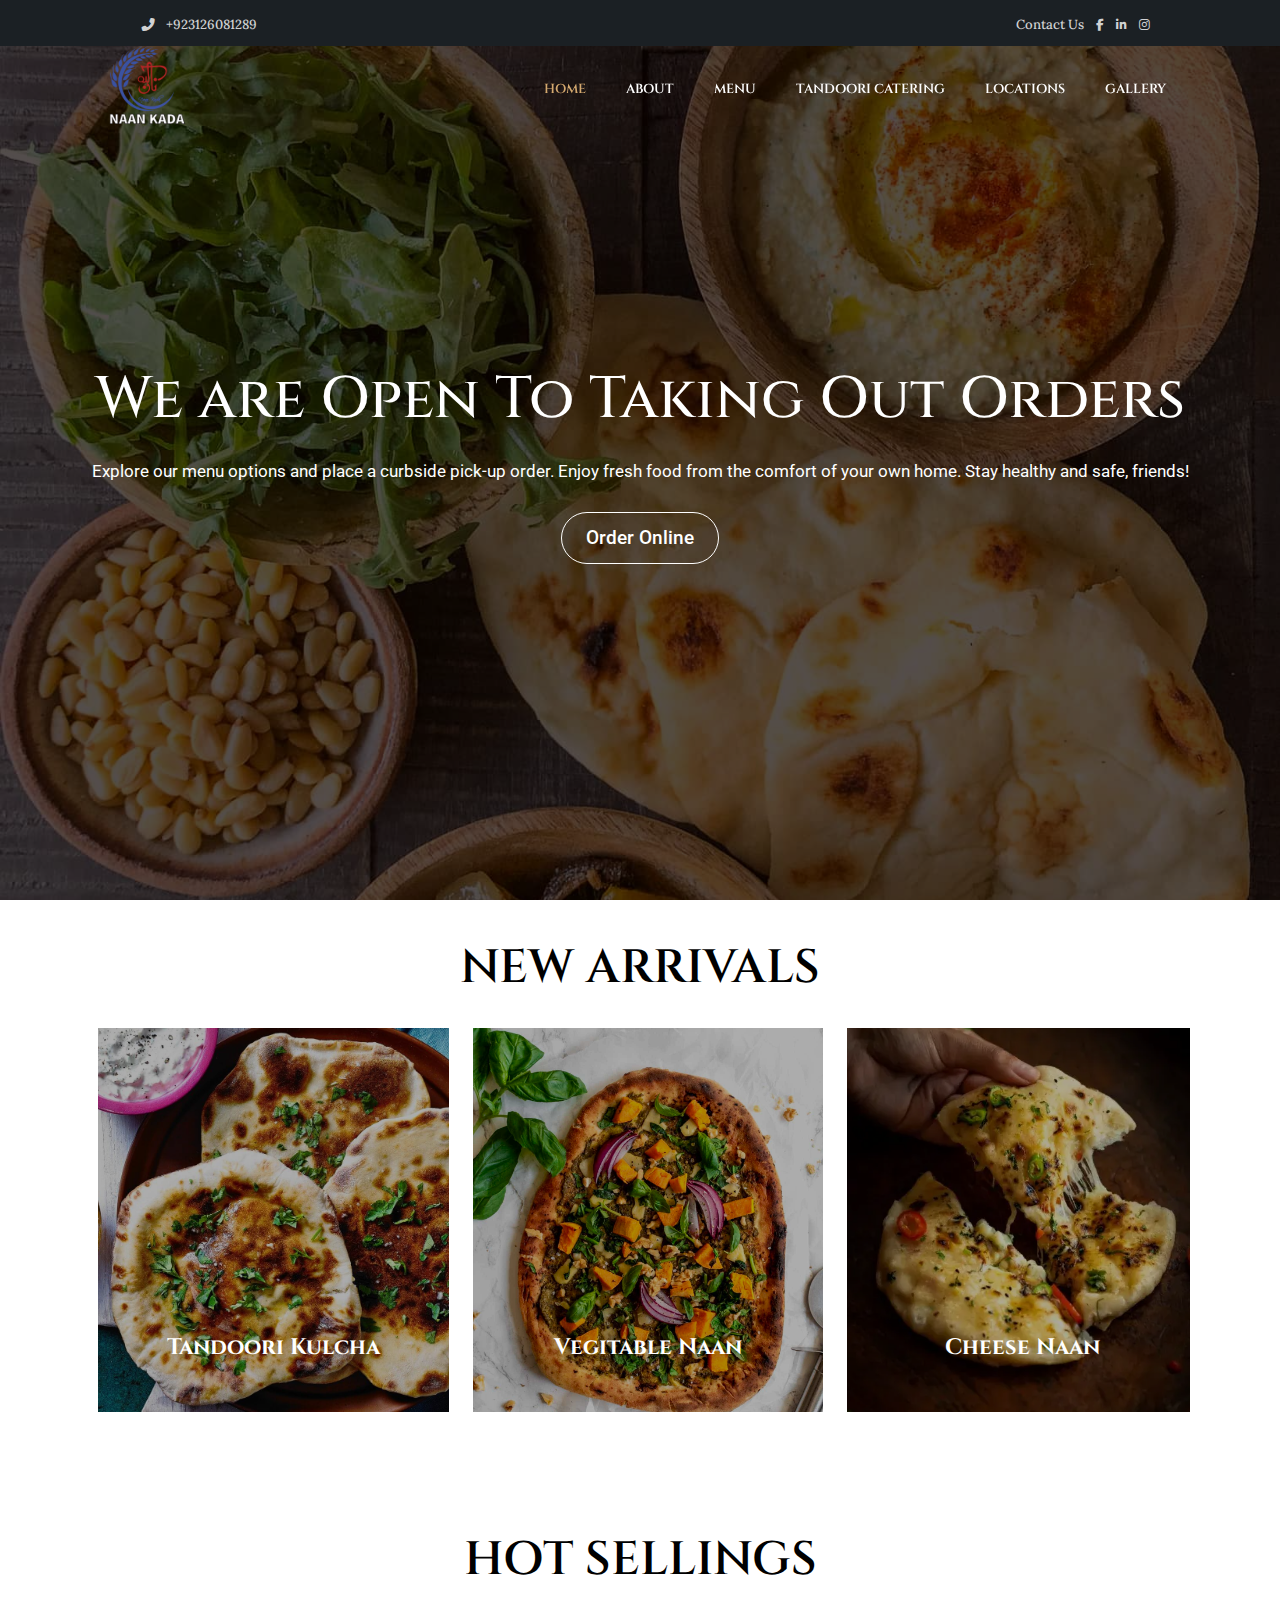
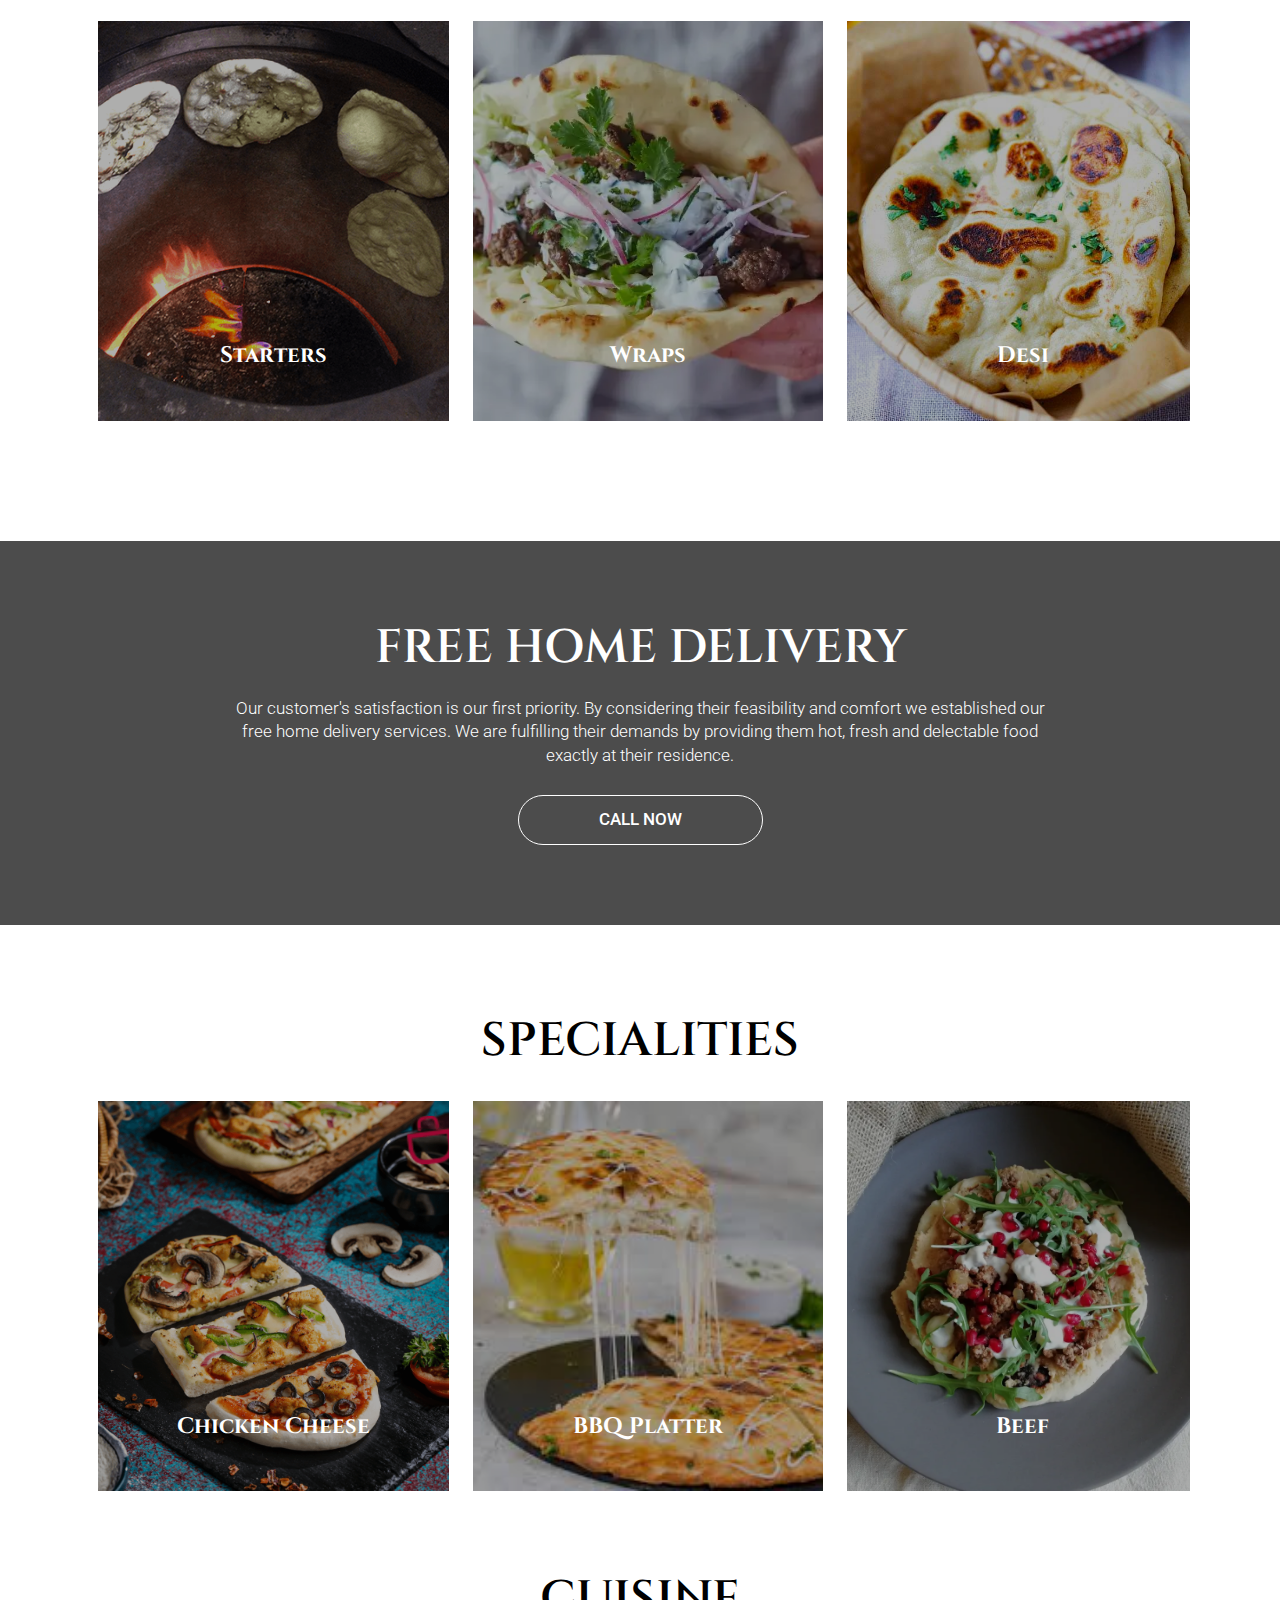
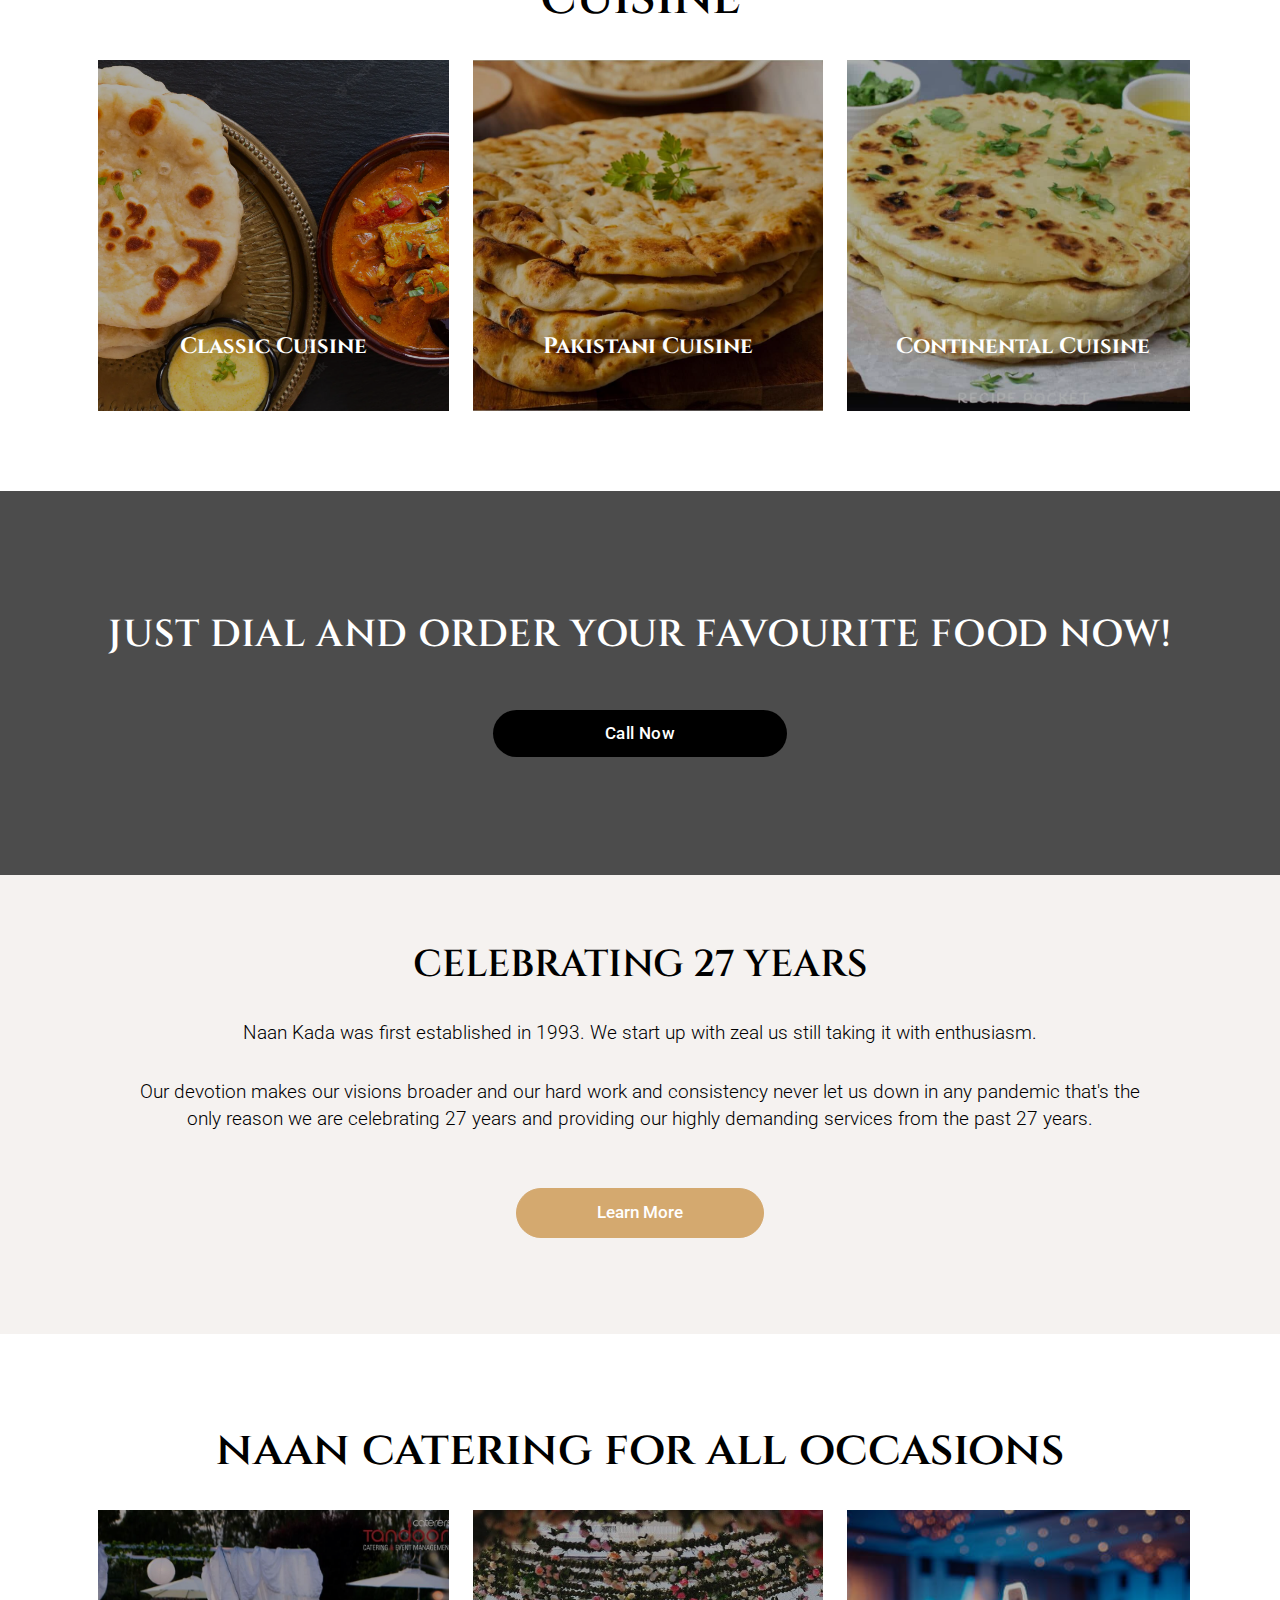
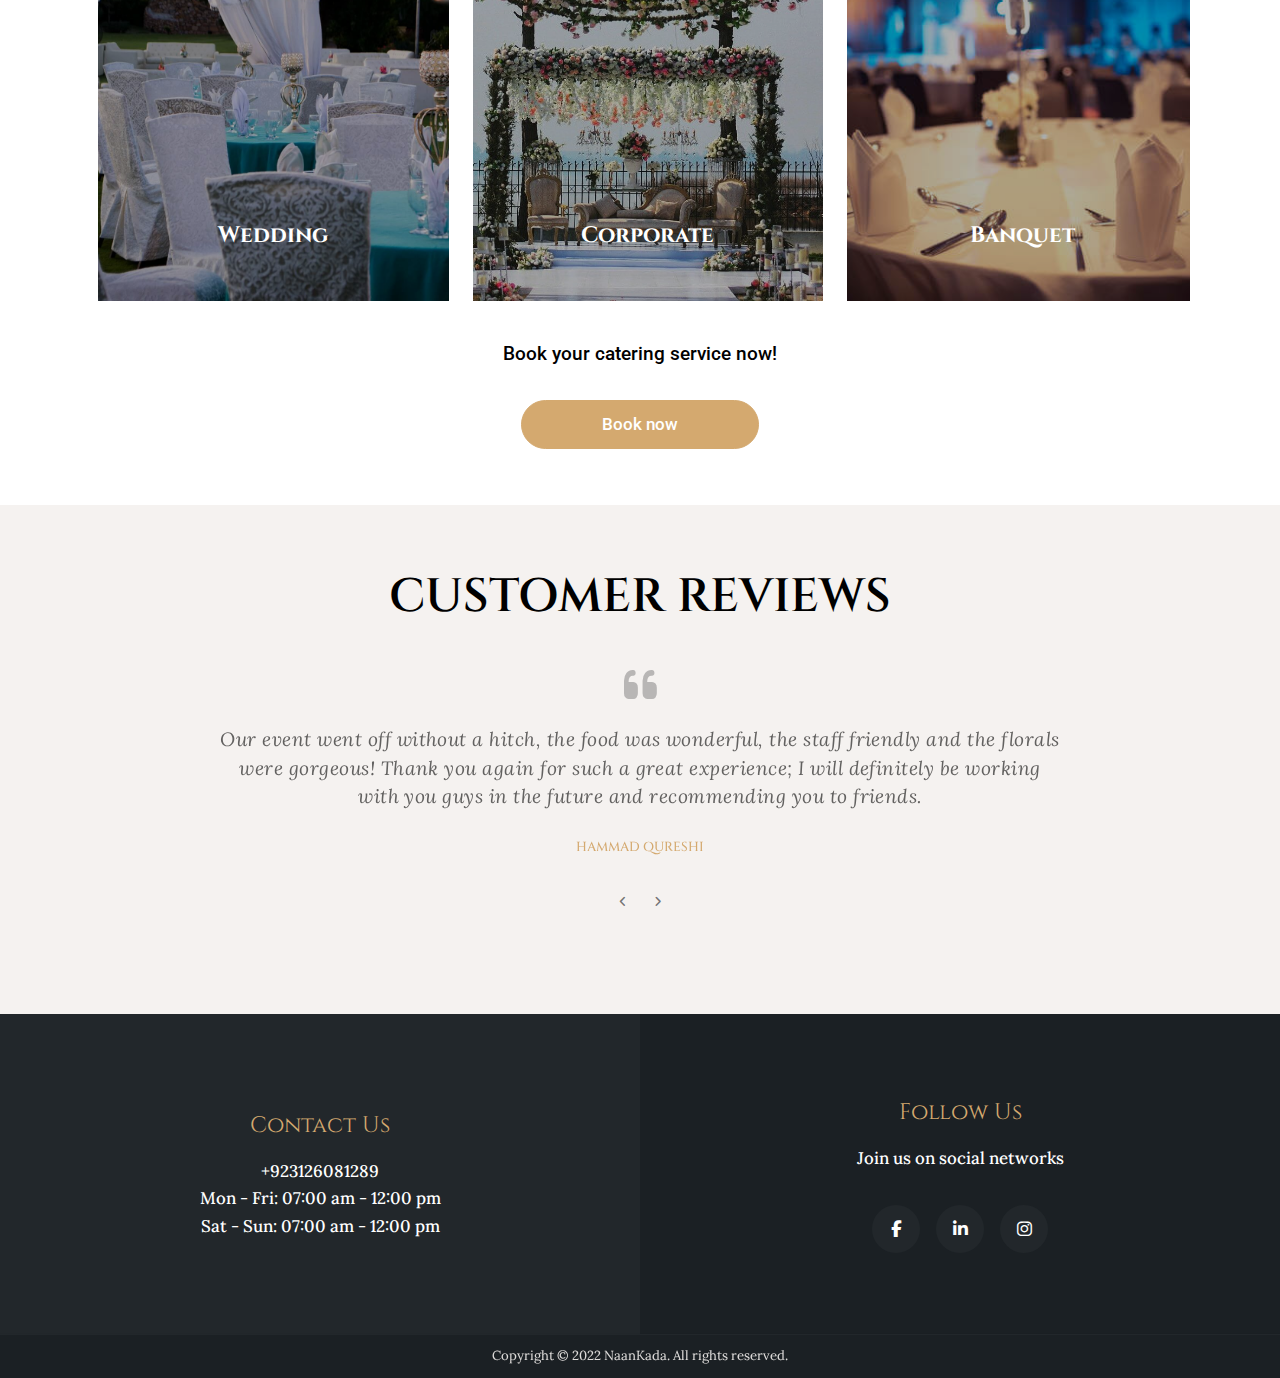
<file: index.html>
<!DOCTYPE html>
<html lang="en" class="scroll-smooth">
  <head>
    <meta charset="UTF-8" />
    <link rel="icon" type="image/svg+xml" href="/assets/favicon.edadd401.png" />
    <meta
      name="viewport"
      content="width=device-width, initial-scale=1.0, maximum-scale=1.0, user-scalable=no"
    />
    <!--Website Thumnail Seo Search-->

    <!-- Primary Meta Tags -->
    <title>NaanKada</title>
    <meta name="title" content="NaanKada" />
    <meta
      name="description"
      content="Naan Kada is like a fast food brand located in Newcity phase 2 wah cantt, we are providing a wide variety of Naan such as chicken naan, cheese naan, tikka naan, beef naan, Nutella naan and many more."
    />

    <!-- Open Graph / Facebook -->
    <meta property="og:type" content="website" />
    <meta property="og:url" content="https://www.facebook.com/Naankada/" />
    <meta property="og:title" content="NaanKada" />
    <meta
      property="og:description"
      content="Naan Kada is like a fast food brand located in Newcity phase 2 wah cantt, we are providing a wide variety of Naan such as chicken naan, cheese naan, tikka naan, beef naan, Nutella naan and many more."
    />
    <meta property="og:image" content="https://i.imgur.com/6hLzkFl.png" />

    <!-- Twitter -->
    <meta property="twitter:card" content="summary_large_image" />
    <meta property="twitter:url" content="https://www.instagram.com/naankada" />
    <meta property="twitter:title" content="NaanKada" />
    <meta
      property="twitter:description"
      content="Naan Kada is like a fast food brand located in Newcity phase 2 wah cantt, we are providing a wide variety of Naan such as chicken naan, cheese naan, tikka naan, beef naan, Nutella naan and many more."
    />
    <meta property="twitter:image" content="https://i.imgur.com/6hLzkFl.png" />
    <!--Fonts-->
    <link rel="preconnect" href="https://fonts.googleapis.com" />
    <link rel="preconnect" href="https://fonts.gstatic.com" crossorigin />
    <link
      href="https://fonts.googleapis.com/css2?family=Cinzel:wght@400;500;600;700&family=Lora:ital,wght@0,400;0,500;1,400;1,500&family=Roboto:wght@300;400;500;700&display=swap"
      rel="stylesheet"
    />
    <!--FontAwsome-->
    <link
      rel="stylesheet"
      href="https://cdnjs.cloudflare.com/ajax/libs/font-awesome/6.2.0/css/all.min.css"
    />
    <!-- Link Swiper's CSS -->
    <link
      rel="stylesheet"
      href="https://cdn.jsdelivr.net/npm/swiper/swiper-bundle.min.css"
    />
    <script type="module" crossorigin src="./assets/index.15be2efb.js"></script>
    <link rel="stylesheet" href="./assets/index.b413c6e6.css" />
  </head>
  <!-- extrasmall sm-tablets lg-laptops  -->
  <body>
    <!--Loading Screen-->
    <div class="loader min-h-screen bg-black transition-opacity duration-500">
      <h1 class="text font-Amatic text-white block">
        Cooking in progress..
      </h1>
      <div
        class="flex items-center justify-center -translate-x-40 sm:-translate-x-14"
        id="cooking"
      >
        <div class="bubble"></div>
        <div class="bubble"></div>
        <div class="bubble"></div>
        <div class="bubble"></div>
        <div class="bubble"></div>
        <div id="area">
          <div id="sides" class="z-0">
            <div id="pan"></div>
            <div id="handle"></div>
          </div>
          <div id="pancake" class="-z-10">
            <div
              class="bg-cover bg-[url(./assets/logo.png)] w-10 h-10 rounded-full"
              id="pastry"
            ></div>
          </div>
        </div>
      </div>
    </div>
    <div id="body" class="font-sans hidden text-base">
      <!--Notification Bar-->
      <div
        class="hidden font-body lg:block lg:fixed w-full bg-black-slate text-xsm font-medium top-0 z-20 pt-1"
      >
        <div
          class="flex items-center container text-white-slate p-3 pl-10 pr-10 max-w-[1100px]"
        >
          <div class="flex flex-grow items-center">
            <a
              class="hover-orange"
              target="_blank"
              href="http://wa.me/+923126081289"
            >
              <span class="text-xsm pr-2 pl-3 shrink-0">
                <i class="-rotate-90 fa-solid fa-phone"></i>
              </span>
              <span class="font-medium">+923126081289</span>
            </a>
          </div>
          <div class="flex justify-center items-center">
            <a href="#contact" class="hover-orange">
              <p class="inline-block font-medium">
                Contact Us
              </p>
            </a>
            <a class="hover-orange link fb" href="">
              <span class="text-xs pl-3">
                <i class="fa-brands fa-facebook-f"></i>
              </span>
            </a>
            <a href="" class="hover-orange link linkedin">
              <span class="text-xs pl-3">
                <i class="fa-brands fa-linkedin-in"></i>
              </span>
            </a>
            <a class="hover-orange link insta" href="">
              <span class="text-xs pl-3">
                <i class="fa-brands fa-instagram"></i>
              </span>
            </a>
          </div>
        </div>
      </div>

      <!--Navbar-->
      <nav
        class="navbar fixed w-full top-0 lg:top-[44px] z-20 transition-colors duration-300 delay-100"
      >
        <div
          class="max-h-[90px] w-full flex justify-center items-center lg:justify-start px-3 lg:px-1 active lg:container lg:max-w-[1100px]"
        >
          <button
            id="nav-toggler"
            class="lg:hidden transition-all ease-in duration-600 menu p-2 flex flex-col z-30 absolute left-3"
          >
            <span
              class="inline-block bg-white rounded-sm text-white h-[1px] w-[25px]"
            ></span>
            <span
              class="inline-block bg-white rounded-sm text-white h-[1px] w-[25px] mt-[7px]"
            ></span>
            <span
              class="inline-block bg-white rounded-sm text-white h-[1px] w-[25px] mt-[7px]"
            ></span>
          </button>
          <img
            class="h-[100px] w-full lg:w-max object-contain"
            src="./assets/logo.png"
            alt=""
          />
          <ul
            class="hidden lg:flex uppercase lg:text-xsm text-white lg:ml-auto font-semibold z-10"
          >
            <li class="active lg:p-5"><a href="./index.html">Home</a></li>
            <li class="lg:p-5"><a href="./about.html">About</a></li>
            <li class="lg:p-5"><a href="./menu.html">Menu</a></li>
            <li class="lg:p-5">
              <a href="./cattering.html">Tandoori Catering</a>
            </li>
            <li class="lg:p-5"><a href="./locations.html">Locations</a></li>
            <li class="lg:p-5"><a href="./gallery.html">Gallery</a></li>
          </ul>
        </div>
        <div
          class="lg:hidden overflow-y-auto h-screen absolute left-[-100%] top-0 w-full menu-container"
        >
          <ul
            class="menu-collapse absolute left-[0%] opacity-0 top-0 bg-black/90 w-full h-full flex flex-col justify-center items-center text-xl uppercase font-medium min-h-[380px] transition-all duration-300 sm:min-h-[450px]"
          >
            <li class="text-white hover-orange active p-3">
              <a href="./index.html">Home</a>
            </li>
            <li class="text-white hover-orange p-3">
              <a href="./about.html">About</a>
            </li>
            <li class="text-white hover-orange p-3">
              <a href="./menu.html">Menu</a>
            </li>
            <li class="text-white hover-orange p-3">
              <a href="./cattering.html">Tandoor Catering</a>
            </li>
            <li class="text-white hover-orange p-3">
              <a href="./locations.html">Locations</a>
            </li>
            <li class="text-white hover-orange p-3">
              <a href="./gallery.html">Gallery</a>
            </li>
          </ul>
        </div>
      </nav>

      <header class="relative">
        <!--Landing Page-->
        <div
          id="callnow"
          style="background-image: url(./assets/bg1.jpg);"
          class="relative top-0 sm:min-h-[550px] sm:h-[85vh] lg:min-h-screen h-max bg-cover bg-center bg-fixed"
        >
          <div
            class="bg-[#0c0200]/70 lg:min-h-screen h-full flex flex-col items-center justify-center text-white text-center selection:bg-black/80"
          >
            <div class="px-5">
              <h2
                class="font-medium text-3xl mb-7 mt-36 md:mt-24 lg:mt-32 px-5"
              >
                We are Open To Taking Out Orders
              </h2>
              <p class="font-display text-ssm">
                Explore our menu options and place a curbside pick-up order.
                Enjoy fresh food from the comfort of your own home. Stay healthy
                and safe, friends!
              </p>
              <a target="_blank" href="http://wa.me/+923126081289">
                <button
                  class="font-display text-sm rounded-full border sm:w-max w-full border-white px-6 py-3 hover:bg-white hover:text-black font-medium mt-7 mb-24"
                >
                  Order Online
                </button>
              </a>
            </div>
          </div>
        </div>
      </header>
      <main class="text-center">
        <!--Arrivals-->
        <section
          class="pt-10 pb-10 m-auto max-w-[1100px] w-full overflow-hidden"
        >
          <h2
            class="text-black text-3xl sm:text-2xl font-semibold sm:font-semibold uppercase"
          >
            New Arrivals
          </h2>
          <div class="grid grid-cols-3 pt-8 sm:gap-6">
            <div
              class="col-span-3 sm:col-span-1 h-48 sm:h-96 sm:w-full relative ml-2 mr-2 mb-10 max-h-[400px]"
            >
              <p
                class="absolute top-0 w-full h-full text-white sm:items-end items-center justify-center flex font-semibold sm:font-bold peer z-10 peer sm:pb-12 lg:pb-18"
              >
                Tandoori Kulcha
              </p>
              <div class="card"></div>
              <img
                class="w-full h-full object-cover z-10"
                src="./assets/a1.jpg"
                alt=""
              />
            </div>
            <div
              class="col-span-3 sm:col-span-1 h-48 sm:h-96 sm:w-full relative ml-2 mr-2 mb-10 max-h-[400px]"
            >
              <p
                class="absolute top-0 w-full h-full text-white sm:items-end items-center justify-center flex font-semibold sm:font-bold peer z-10 peer sm:pb-12 lg:pb-18"
              >
                Vegitable Naan
              </p>
              <div class="card"></div>
              <img
                class="w-full h-full object-cover z-10"
                src="./assets/a2.jpg"
                alt=""
              />
            </div>
            <div
              class="col-span-3 sm:col-span-1 h-48 sm:h-96 sm:w-full relative ml-2 mr-2 mb-10 max-h-[400px]"
            >
              <p
                class="absolute top-0 w-full h-full text-white sm:items-end items-center justify-center flex font-semibold sm:font-bold peer z-10 peer sm:pb-12 lg:pb-18"
              >
                Cheese Naan
              </p>
              <div class="card"></div>
              <img
                class="w-full h-full object-cover z-10"
                src="./assets/a3.jpg"
                alt=""
              />
            </div>
          </div>
        </section>
        <!--Hot Selling-->
        <section
          class="pt-10 pb-10 m-auto max-w-[1100px] w-full overflow-hidden"
        >
          <h2
            class="text-black text-3xl sm:text-2xl font-semibold sm:font-semibold uppercase"
          >
            Hot Sellings
          </h2>
          <div class="grid grid-cols-3 pt-8 sm:gap-6">
            <div
              class="col-span-3 sm:col-span-1 h-48 sm:h-full sm:w-full relative ml-2 mr-2 mb-10 max-h-[400px]"
            >
              <p
                class="absolute top-0 w-full h-full text-white sm:items-end items-center justify-center flex font-semibold sm:font-bold peer z-10 peer sm:pb-12 lg:pb-18"
              >
                Starters
              </p>
              <div class="card"></div>
              <img
                class="w-full h-full object-cover z-10"
                src="./assets/naan0.jpg"
                alt=""
              />
            </div>
            <div
              class="col-span-3 sm:col-span-1 h-48 sm:h-full sm:w-full relative ml-2 mr-2 mb-10 max-h-[400px]"
            >
              <p
                class="absolute top-0 w-full h-full text-white sm:items-end items-center justify-center flex font-semibold sm:font-bold peer z-10 peer sm:pb-12 lg:pb-18"
              >
                Wraps
              </p>
              <div class="card"></div>
              <img
                class="w-full h-full object-cover z-10"
                src="./assets/naan1.jpg"
                alt=""
              />
            </div>
            <div
              class="col-span-3 sm:col-span-1 h-48 sm:h-full sm:w-full relative ml-2 mr-2 mb-10 max-h-[400px]"
            >
              <p
                class="absolute top-0 w-full h-full text-white sm:items-end items-center justify-center flex font-semibold sm:font-bold peer z-10 peer sm:pb-12 lg:pb-18"
              >
                Desi
              </p>
              <div class="card"></div>
              <img
                class="w-full h-full object-cover z-10"
                src="./assets/naan2.jpg"
                alt=""
              />
            </div>
          </div>
        </section>
        <!--Free Home Delivery-->
        <section class="pb-12 pt-10">
          <div
            class="bg-cover bg-no-repeat bg-center bg- w-full min-h-full h-96 bg-fixed"
            style="background-image: url(./assets/s2.jpg);"
          >
            <div class="w-full h-full bg-black/70">
              <div
                class="w-full h-full text-white container flex flex-col items-center justify-center max-w-[990px]"
              >
                <h2 class="uppercase text-2xl font-semibold pb-5">
                  Free Home Delivery
                </h2>
                <p class="text-ssm font-display font-light">
                  Our customer&apos;s satisfaction is our first priority. By
                  considering their feasibility and comfort we established our
                  free home delivery services. We are fulfilling their demands
                  by providing them hot, fresh and delectable food exactly at
                  their residence.
                </p>
                <a href="#callnow">
                  <button
                    class="font-display text-sm rounded-full border sm:w-max w-full border-white px-6 py-3 hover:bg-white hover:text-black font-medium mt-7 uppercase sm:px-20 sm:text-ssm"
                  >
                    Call now
                  </button>
                </a>
              </div>
            </div>
          </div>
        </section>
        <!--Specialities-->
        <section
          class="pt-10 pb-10 m-auto max-w-[1100px] w-full overflow-hidden"
        >
          <h2
            class="text-black text-3xl sm:text-2xl font-semibold sm:font-semibold"
          >
            SPECIALITIES
          </h2>
          <div class="grid grid-cols-3 pt-8 sm:gap-6">
            <div
              class="col-span-3 sm:col-span-1 h-48 sm:h-full sm:w-full relative ml-2 mr-2 mb-10 max-h-[400px]"
            >
              <p
                class="absolute top-0 w-full h-full text-white sm:items-end items-center justify-center flex font-semibold sm:font-bold peer z-10 peer sm:pb-12 lg:pb-18"
              >
                Chicken Cheese
              </p>
              <div class="card"></div>
              <img
                class="w-full h-full object-cover z-10"
                src="./assets/c1.jpg"
                alt=""
              />
            </div>
            <div
              class="col-span-3 sm:col-span-1 h-48 sm:h-full sm:w-full relative ml-2 mr-2 mb-10 max-h-[400px]"
            >
              <p
                class="absolute top-0 w-full h-full text-white sm:items-end items-center justify-center flex font-semibold sm:font-bold peer z-10 peer sm:pb-12 lg:pb-18"
              >
                BBQ Platter
              </p>
              <div class="card"></div>
              <img
                class="w-full h-full object-cover z-10"
                src="./assets/c2.jpg"
                alt=""
              />
            </div>
            <div
              class="col-span-3 sm:col-span-1 h-48 sm:h-full sm:w-full relative ml-2 mr-2 mb-10 max-h-[400px]"
            >
              <p
                class="absolute top-0 w-full h-full text-white sm:items-end items-center justify-center flex font-semibold sm:font-bold peer z-10 peer sm:pb-12 lg:pb-18"
              >
                Beef
              </p>
              <div class="card"></div>
              <img
                class="w-full h-full object-cover z-10"
                src="./assets/c3.jpg"
                alt=""
              />
            </div>
          </div>
        </section>
        <!--CUISINE-->
        <section
          class="pt-10 pb-10 m-auto max-w-[1100px] w-full overflow-hidden"
        >
          <h2
            class="text-black text-3xl sm:text-2xl font-semibold sm:font-semibold"
          >
            CUISINE
          </h2>
          <div class="grid grid-cols-3 pt-8 sm:gap-6">
            <div
              class="col-span-3 sm:col-span-1 h-48 sm:h-full sm:w-full relative ml-2 mr-2 mb-10 max-h-[400px]"
            >
              <p
                class="absolute top-0 w-full h-full text-white sm:items-end items-center justify-center flex font-semibold sm:font-bold peer z-10 peer sm:pb-12 lg:pb-18"
              >
                Classic Cuisine
              </p>
              <div class="card"></div>
              <img
                class="w-full h-full object-cover object-left-top z-10"
                src="./assets/d1.jpg"
                alt=""
              />
            </div>
            <div
              class="col-span-3 sm:col-span-1 h-48 sm:h-full sm:w-full relative ml-2 mr-2 mb-10 max-h-[400px]"
            >
              <p
                class="absolute top-0 w-full h-full text-white sm:items-end items-center justify-center flex font-semibold sm:font-bold peer z-10 peer sm:pb-12 lg:pb-18"
              >
                Pakistani Cuisine
              </p>
              <div class="card"></div>
              <img
                class="w-full h-full object-cover z-10"
                src="./assets/d2.jpg"
                alt=""
              />
            </div>
            <div
              class="col-span-3 sm:col-span-1 h-48 sm:h-full sm:w-full relative ml-2 mr-2 mb-10 max-h-[400px]"
            >
              <p
                class="absolute top-0 w-full h-full text-white sm:items-end items-center justify-center flex font-semibold sm:font-bold peer z-10 peer sm:pb-12 lg:pb-18"
              >
                Continental Cuisine
              </p>
              <div class="card"></div>
              <img
                class="w-full h-full object-cover object-bottom z-10"
                src="./assets/d3.jpg"
                alt=""
              />
            </div>
          </div>
        </section>
        <!-- Just Dial-->
        <section class="pt-10">
          <div
            class="bg-fixed bg-cover bg-no-repeat bg-center w-full min-h-full h-96"
            style="background-image: url(./assets/bg2.jpg);"
          >
            <div class="w-full h-full bg-black/70">
              <div
                class="w-full h-full text-white container flex flex-col items-center justify-center"
              >
                <h2
                  class="uppercase tracking-wide leading-snug text-3xl sm:text-xl font-semibold pb-5"
                >
                  Just dial and order your favourite food now!
                </h2>
                <a href="http://wa.me/+923126081289" target="_blank">
                  <button
                    class="font-display text-sm rounded-full sm:w-max w-full px-6 py-3 bg-black hover:bg-white hover:text-black font-medium mt-7 sm:text-ssm sm:px-28 tracking-wide border-black"
                  >
                    Call Now
                  </button>
                </a>
              </div>
            </div>
          </div>
        </section>
        <!--About Us-->
        <section class="pb-12">
          <div
            class="bg-slate-primary w-full min-h-full min-h-96 h-max bg-fixed"
          >
            <div class="w-full h-full">
              <div
                class="w-full h-full text-black container flex flex-col items-center justify-center max-w-[1190px] font-display"
              >
                <h2
                  class="font-sans uppercase text-3xl sm:text-xl font-semibold pb-7 pt-16"
                >
                  CELEBRATING 27 YEARS
                </h2>
                <p class="sm:text-sm font-display font-light">
                  <span class="block">
                    Naan Kada was first established in 1993. We start up with
                    zeal us still taking it with enthusiasm.
                  </span>
                  <span class="mt-8 block">
                    Our devotion makes our visions broader and our hard work and
                    consistency never let us down in any pandemic that&apos;s
                    the only reason we are celebrating 27 years and providing
                    our highly demanding services from the past 27 years.
                  </span>
                </p>
                <a href="./about.html">
                  <button
                    class="text-sm rounded-full border sm:w-max w-full border-orange-primary px-6 py-3 hover:bg-white bg-orange-primary text-white hover-orange font-medium sm:px-20 sm:text-ssm mb-24 mt-14"
                  >
                    Learn More
                  </button>
                </a>
              </div>
            </div>
          </div>
        </section>

        <!--Cattering Service-->
        <section
          class="pt-10 pb-10 m-auto max-w-[1100px] w-full overflow-hidden"
        >
          <h2
            class="text-black text-3xl sm:text-2xl font-semibold sm:font-semibold lowercase"
          >
            Naan Catering For All Occasions
          </h2>
          <div class="grid grid-cols-3 pt-8 sm:gap-6">
            <div
              class="col-span-3 sm:col-span-1 h-48 sm:h-full sm:w-full relative ml-2 mr-2 mb-10"
            >
              <p
                class="absolute top-0 w-full h-full text-white sm:items-end items-center justify-center flex font-semibold sm:font-bold peer z-10 peer sm:pb-12 lg:pb-18"
              >
                Wedding
              </p>
              <div class="card"></div>
              <img
                class="w-full h-full object-cover z-10"
                src="./assets/e1.jpg"
                alt=""
              />
            </div>
            <div
              class="col-span-3 sm:col-span-1 h-48 sm:h-full sm:w-full relative ml-2 mr-2 mb-10"
            >
              <p
                class="absolute top-0 w-full h-full text-white sm:items-end items-center justify-center flex font-semibold sm:font-bold peer z-10 peer sm:pb-12 lg:pb-18"
              >
                Corporate
              </p>
              <div class="card"></div>
              <img
                class="w-full h-full object-cover z-10"
                src="./assets/e2.jpg"
                alt=""
              />
            </div>
            <div
              class="col-span-3 sm:col-span-1 h-48 sm:h-full sm:w-full relative ml-2 mr-2 mb-10"
            >
              <p
                class="absolute top-0 w-full h-full text-white sm:items-end items-center justify-center flex font-semibold sm:font-bold peer z-10 peer sm:pb-12 lg:pb-18"
              >
                Banquet
              </p>
              <div class="card"></div>
              <img
                class="w-full h-full object-cover z-10"
                src="./assets/e3.jpg"
                alt=""
              />
            </div>
            <div class="col-span-3 h-max font-display px-5">
              <h5 class="sm:text-sm font-display font-medium mt-8 sm:mt-4">
                Book your catering service now!
              </h5>
              <a href="#callnow">
                <button
                  class="text-sm rounded-full border sm:w-max w-full border-orange-primary px-6 py-3 hover:bg-white bg-orange-primary text-white hover-orange font-medium sm:px-20 sm:text-ssm mb-8 mt-8 sm:mb-4"
                >
                  Book now
                </button>
              </a>
            </div>
          </div>
        </section>
        <!--Review-->
        <section class="bg-slate-primary w-full min-h-max">
          <div
            class="m-auto max-w-[1100px] overflow-hidden pb-16 pt-16 sm:max-w-[900px]"
          >
            <h2 class="text-4xl sm:text-2xl font-semibold uppercase">
              Customer Reviews
            </h2>
            <div class="swiper mySwiper">
              <div class="swiper-wrapper cursor-grab active:cursor-grabbing">
                <div class="swiper-slide">
                  <div class="px-7 leading-[2.5] sm:leading-[3] mt-8">
                    <span class="text-grey-primary text-3xl sm:text-xl">
                      <i
                        class="fa-sharp fa-solid fa-quote-left scale-y-125"
                      ></i>
                    </span>
                    <p
                      class="font-body sm:text-sm italic text-sm opacity-[80%] text-grey-text tracking-wide leading-relaxed sm:leading-[1.5]"
                    >
                      Our event went off without a hitch, the food was
                      wonderful, the staff friendly and the florals were
                      gorgeous! Thank you again for such a great experience; I
                      will definitely be working with you guys in the future and
                      recommending you to friends.
                    </p>
                    <small
                      class="uppercase sm:text-xsm text-sm text-orange-primary font-medium"
                    >
                      Hammad Qureshi
                    </small>
                  </div>
                </div>
                <div class="swiper-slide">
                  <div class="px-7 leading-[2.5] sm:leading-[3] mt-8">
                    <span class="text-grey-primary text-3xl sm:text-xl">
                      <i
                        class="fa-sharp fa-solid fa-quote-left scale-y-125"
                      ></i>
                    </span>
                    <p
                      class="font-body sm:text-sm italic text-sm opacity-[80%] text-grey-text tracking-wide leading-relaxed sm:leading-[1.5]"
                    >
                      Highly Recommended Caters both for food and service point
                      of view in Islamabad. Never disappointed their Management.
                    </p>
                    <small
                      class="uppercase sm:text-xsm text-sm text-orange-primary font-medium"
                    >
                      Muhammad Zubair
                    </small>
                  </div>
                </div>
              </div>
              <div class="text-black-slate/60 mb-8 text-xs mt-2">
                <button
                  class="hover:text-slate-primary hover:bg-gray-primary/70 rounded-full p-4 relative review-swiper-prev"
                >
                  <i
                    class="fa-solid fa-angle-left absolute top-[50%]bottom-[50%] translate-x-[-50%] translate-y-[-50%]"
                  ></i>
                </button>
                <button
                  class="hover:text-slate-primary hover:bg-gray-primary/70 rounded-full p-4 relative review-swiper-next"
                >
                  <i
                    class="fa-solid fa-angle-right absolute top-[50%]bottom-[50%] translate-x-[-50%] translate-y-[-50%]"
                  ></i>
                </button>
              </div>
            </div>
          </div>
        </section>
      </main>
      <footer>
        <div class="grid grid-cols-2 text-center text-white">
          <div
            id="contact"
            class="col-span-2 sm:col-span-1 bg-gray-primary sm:h-80 items-center flex justify-center"
          >
            <article class="mt-16 mb-8">
              <h2 class="text-orange-primary">Contact Us</h2>
              <p
                class="text-ssm font-medium font-body leading-relaxed p-4 pb-8"
              >
                <a
                  href="http://wa.me/+923126081289"
                  class="hover-orange"
                  target="_blank"
                >
                  <span class="block">+923126081289</span>
                </a>
                <span class="block">Mon - Fri: 07:00 am - 12:00 pm</span>
                <span class="block">Sat - Sun: 07:00 am - 12:00 pm</span>
              </p>
            </article>
          </div>
          <div
            class="col-span-2 sm:col-span-1 bg-black-slate sm:h-80 items-center flex justify-center"
          >
            <article class="mt-16 mb-16">
              <h2 class="text-orange-primary">Follow Us</h2>
              <p
                class="text-ssm font-medium font-body leading-relaxed p-4 pb-8"
              >
                <span>Join us on social networks</span>
              </p>
              <div class="flex justify-center gap-4">
                <a
                  id="fb"
                  href=""
                  class="text-ssm bg-gray-primary rounded-full relative p-5 sm:p-6 hover-orange link fb"
                  target="_blank"
                >
                  <i
                    class="absolute top-[50%]bottom-[50%] translate-x-[-50%] translate-y-[-50%] fa-brands fa-facebook-f"
                  ></i>
                </a>
                <a
                  id="linkedin"
                  href=""
                  class="text-ssm bg-gray-primary rounded-full relative p-5 sm:p-6 hover-orange link linkedin"
                  target="_blank"
                >
                  <i
                    class="absolute top-[50%]bottom-[50%] translate-x-[-50%] translate-y-[-50%] fa-brands fa-linkedin-in"
                  ></i>
                </a>
                <a
                  href=""
                  class="text-ssm bg-gray-primary rounded-full relative p-5 sm:p-6 hover-orange link insta"
                  target="_blank"
                >
                  <i
                    class="absolute top-[50%]bottom-[50%] translate-x-[-50%] translate-y-[-50%] fa-brands fa-instagram"
                  ></i>
                </a>
              </div>
            </article>
          </div>
        </div>
        <div
          class="bg-black-slate border-t-[1px] border-gray-primary drop-shadow-sm text-xsm text-center"
        >
          <p class="text-slate-primary/90 p-3 font-body">
            Copyright © 2022 NaanKada. All rights reserved.
          </p>
        </div>
      </footer>
    </div>

    <!-- Swiper JS -->
    <script src="https://cdn.jsdelivr.net/npm/swiper/swiper-bundle.min.js"></script>

    <!-- Initialize Swiper -->
    <script>
      var swiper = new Swiper('.mySwiper', {
        navigation: {
          nextEl: '.review-swiper-next',
          prevEl: '.review-swiper-prev',
        },
        loop: true,
        autoplay: {
          delay: 2000,
        },
      })
    </script>
  </body>
</html>
</file>
<file: assets/index.b413c6e6.css>
@import"https://fonts.googleapis.com/css?family=Amatic+SC";*,:before,:after{box-sizing:border-box;border-width:0;border-style:solid;border-color:#e5e7eb}:before,:after{--tw-content: ""}html{line-height:1.5;-webkit-text-size-adjust:100%;-moz-tab-size:4;-o-tab-size:4;tab-size:4;font-family:Cinzel,sans-serif}body{margin:0;line-height:inherit}hr{height:0;color:inherit;border-top-width:1px}abbr:where([title]){-webkit-text-decoration:underline dotted;text-decoration:underline dotted}h1,h2,h3,h4,h5,h6{font-size:inherit;font-weight:inherit}a{color:inherit;text-decoration:inherit}b,strong{font-weight:bolder}code,kbd,samp,pre{font-family:ui-monospace,SFMono-Regular,Menlo,Monaco,Consolas,Liberation Mono,Courier New,monospace;font-size:1em}small{font-size:80%}sub,sup{font-size:75%;line-height:0;position:relative;vertical-align:baseline}sub{bottom:-.25em}sup{top:-.5em}table{text-indent:0;border-color:inherit;border-collapse:collapse}button,input,optgroup,select,textarea{font-family:inherit;font-size:100%;font-weight:inherit;line-height:inherit;color:inherit;margin:0;padding:0}button,select{text-transform:none}button,[type=button],[type=reset],[type=submit]{-webkit-appearance:button;background-color:transparent;background-image:none}:-moz-focusring{outline:auto}:-moz-ui-invalid{box-shadow:none}progress{vertical-align:baseline}::-webkit-inner-spin-button,::-webkit-outer-spin-button{height:auto}[type=search]{-webkit-appearance:textfield;outline-offset:-2px}::-webkit-search-decoration{-webkit-appearance:none}::-webkit-file-upload-button{-webkit-appearance:button;font:inherit}summary{display:list-item}blockquote,dl,dd,h1,h2,h3,h4,h5,h6,hr,figure,p,pre{margin:0}fieldset{margin:0;padding:0}legend{padding:0}ol,ul,menu{list-style:none;margin:0;padding:0}textarea{resize:vertical}input::-moz-placeholder,textarea::-moz-placeholder{opacity:1;color:#9ca3af}input::placeholder,textarea::placeholder{opacity:1;color:#9ca3af}button,[role=button]{cursor:pointer}:disabled{cursor:default}img,svg,video,canvas,audio,iframe,embed,object{display:block;vertical-align:middle}img,video{max-width:100%;height:auto}.loader{height:100vh;width:100vw;overflow:hidden}.text{position:relative;margin:0 auto;top:25vh;width:100vw;text-align:center;font-family:Amatic SC;font-size:6vh;color:#333;opacity:.75;-webkit-animation:pulse 2.5s linear infinite;animation:pulse 2.5s linear infinite}#cooking{position:relative;margin:0 auto;top:0;width:75vh;height:75vh;overflow:hidden}#cooking .bubble{position:absolute;border-radius:100%;box-shadow:0 0 .25vh #4d4d4d;opacity:0}#cooking .bubble:nth-child(1){margin-top:2.5vh;left:58%;width:2.5vh;height:2.5vh;background-color:#454545;-webkit-animation:bubble 2s cubic-bezier(.53,.16,.39,.96) infinite;animation:bubble 2s cubic-bezier(.53,.16,.39,.96) infinite}#cooking .bubble:nth-child(2){margin-top:3vh;left:52%;width:2vh;height:2vh;background-color:#3d3d3d;-webkit-animation:bubble 2s ease-in-out .35s infinite;animation:bubble 2s ease-in-out .35s infinite}#cooking .bubble:nth-child(3){margin-top:1.8vh;left:50%;width:1.5vh;height:1.5vh;background-color:#333;-webkit-animation:bubble 1.5s cubic-bezier(.53,.16,.39,.96) .55s infinite;animation:bubble 1.5s cubic-bezier(.53,.16,.39,.96) .55s infinite}#cooking .bubble:nth-child(4){margin-top:2.7vh;left:56%;width:1.2vh;height:1.2vh;background-color:#2b2b2b;-webkit-animation:bubble 1.8s cubic-bezier(.53,.16,.39,.96) .9s infinite;animation:bubble 1.8s cubic-bezier(.53,.16,.39,.96) .9s infinite}#cooking .bubble:nth-child(5){margin-top:2.7vh;left:63%;width:1.1vh;height:1.1vh;background-color:#242424;-webkit-animation:bubble 1.6s ease-in-out 1s infinite;animation:bubble 1.6s ease-in-out 1s infinite}#cooking #area{position:absolute;bottom:0;right:0;width:50%;height:50%;background-color:transparent;transform-origin:15% 60%;-webkit-animation:flip 2.1s ease-in-out infinite;animation:flip 2.1s ease-in-out infinite}#cooking #area #sides{position:absolute;width:100%;height:100%;transform-origin:15% 60%;-webkit-animation:switchSide 2.1s ease-in-out infinite;animation:switchSide 2.1s ease-in-out infinite}#cooking #area #sides #handle{position:absolute;bottom:18%;right:80%;width:35%;height:20%;background-color:transparent;border-top:1vh solid #333;border-left:1vh solid transparent;border-radius:100%;transform:rotate(20deg) rotateX(0) scale(1.3,.9)}#cooking #area #sides #pan{position:absolute;bottom:20%;right:30%;width:50%;height:8%;background-color:#333;border-radius:0 0 1.4em 1.4em;transform-origin:-15% 0}#cooking #area #pancake{position:absolute;top:24%;width:100%;height:100%;transform:rotateX(85deg);-webkit-animation:jump 2.1s ease-in-out infinite;animation:jump 2.1s ease-in-out infinite}#cooking #area #pancake #pastry{position:absolute;bottom:26%;right:37%;width:40%;height:45%;background-color:transparent;border-radius:100%;transform-origin:-20% 0;-webkit-animation:fly 2.1s ease-in-out infinite;animation:fly 2.1s ease-in-out infinite}@-webkit-keyframes jump{0%{top:24%;transform:rotateX(85deg)}25%{top:10%;transform:rotateX(0)}50%{top:30%;transform:rotateX(85deg)}75%{transform:rotateX(0)}to{transform:rotateX(85deg)}}@keyframes jump{0%{top:24%;transform:rotateX(85deg)}25%{top:10%;transform:rotateX(0)}50%{top:30%;transform:rotateX(85deg)}75%{transform:rotateX(0)}to{transform:rotateX(85deg)}}@-webkit-keyframes flip{0%{transform:rotate(0)}5%{transform:rotate(-27deg)}30%,50%{transform:rotate(0)}55%{transform:rotate(27deg)}83.3%{transform:rotate(0)}to{transform:rotate(0)}}@keyframes flip{0%{transform:rotate(0)}5%{transform:rotate(-27deg)}30%,50%{transform:rotate(0)}55%{transform:rotate(27deg)}83.3%{transform:rotate(0)}to{transform:rotate(0)}}@-webkit-keyframes switchSide{0%{transform:rotateY(0)}50%{transform:rotateY(180deg)}to{transform:rotateY(0)}}@keyframes switchSide{0%{transform:rotateY(0)}50%{transform:rotateY(180deg)}to{transform:rotateY(0)}}@-webkit-keyframes fly{0%{bottom:26%;transform:rotate(0)}10%{bottom:40%}50%{bottom:26%;transform:rotate(-190deg)}80%{bottom:40%}to{bottom:26%;transform:rotate(0)}}@keyframes fly{0%{bottom:26%;transform:rotate(0)}10%{bottom:40%}50%{bottom:26%;transform:rotate(-190deg)}80%{bottom:40%}to{bottom:26%;transform:rotate(0)}}@-webkit-keyframes bubble{0%{transform:scale(.15);top:80%;opacity:0}50%{transform:scale(1.1);opacity:1}to{transform:scale(.33);top:60%;opacity:0}}@keyframes bubble{0%{transform:scale(.15);top:80%;opacity:0}50%{transform:scale(1.1);opacity:1}to{transform:scale(.33);top:60%;opacity:0}}@-webkit-keyframes pulse{0%{transform:scale(1);opacity:.25}50%{transform:scaleX(1.2);opacity:1}to{transform:scale(1);opacity:.25}}@keyframes pulse{0%{transform:scale(1);opacity:.25}50%{transform:scaleX(1.2);opacity:1}to{transform:scale(1);opacity:.25}}*,:before,:after{--tw-border-spacing-x: 0;--tw-border-spacing-y: 0;--tw-translate-x: 0;--tw-translate-y: 0;--tw-rotate: 0;--tw-skew-x: 0;--tw-skew-y: 0;--tw-scale-x: 1;--tw-scale-y: 1;--tw-pan-x: ;--tw-pan-y: ;--tw-pinch-zoom: ;--tw-scroll-snap-strictness: proximity;--tw-ordinal: ;--tw-slashed-zero: ;--tw-numeric-figure: ;--tw-numeric-spacing: ;--tw-numeric-fraction: ;--tw-ring-inset: ;--tw-ring-offset-width: 0px;--tw-ring-offset-color: #fff;--tw-ring-color: rgb(59 130 246 / .5);--tw-ring-offset-shadow: 0 0 #0000;--tw-ring-shadow: 0 0 #0000;--tw-shadow: 0 0 #0000;--tw-shadow-colored: 0 0 #0000;--tw-blur: ;--tw-brightness: ;--tw-contrast: ;--tw-grayscale: ;--tw-hue-rotate: ;--tw-invert: ;--tw-saturate: ;--tw-sepia: ;--tw-drop-shadow: ;--tw-backdrop-blur: ;--tw-backdrop-brightness: ;--tw-backdrop-contrast: ;--tw-backdrop-grayscale: ;--tw-backdrop-hue-rotate: ;--tw-backdrop-invert: ;--tw-backdrop-opacity: ;--tw-backdrop-saturate: ;--tw-backdrop-sepia: }::-webkit-backdrop{--tw-border-spacing-x: 0;--tw-border-spacing-y: 0;--tw-translate-x: 0;--tw-translate-y: 0;--tw-rotate: 0;--tw-skew-x: 0;--tw-skew-y: 0;--tw-scale-x: 1;--tw-scale-y: 1;--tw-pan-x: ;--tw-pan-y: ;--tw-pinch-zoom: ;--tw-scroll-snap-strictness: proximity;--tw-ordinal: ;--tw-slashed-zero: ;--tw-numeric-figure: ;--tw-numeric-spacing: ;--tw-numeric-fraction: ;--tw-ring-inset: ;--tw-ring-offset-width: 0px;--tw-ring-offset-color: #fff;--tw-ring-color: rgb(59 130 246 / .5);--tw-ring-offset-shadow: 0 0 #0000;--tw-ring-shadow: 0 0 #0000;--tw-shadow: 0 0 #0000;--tw-shadow-colored: 0 0 #0000;--tw-blur: ;--tw-brightness: ;--tw-contrast: ;--tw-grayscale: ;--tw-hue-rotate: ;--tw-invert: ;--tw-saturate: ;--tw-sepia: ;--tw-drop-shadow: ;--tw-backdrop-blur: ;--tw-backdrop-brightness: ;--tw-backdrop-contrast: ;--tw-backdrop-grayscale: ;--tw-backdrop-hue-rotate: ;--tw-backdrop-invert: ;--tw-backdrop-opacity: ;--tw-backdrop-saturate: ;--tw-backdrop-sepia: }::backdrop{--tw-border-spacing-x: 0;--tw-border-spacing-y: 0;--tw-translate-x: 0;--tw-translate-y: 0;--tw-rotate: 0;--tw-skew-x: 0;--tw-skew-y: 0;--tw-scale-x: 1;--tw-scale-y: 1;--tw-pan-x: ;--tw-pan-y: ;--tw-pinch-zoom: ;--tw-scroll-snap-strictness: proximity;--tw-ordinal: ;--tw-slashed-zero: ;--tw-numeric-figure: ;--tw-numeric-spacing: ;--tw-numeric-fraction: ;--tw-ring-inset: ;--tw-ring-offset-width: 0px;--tw-ring-offset-color: #fff;--tw-ring-color: rgb(59 130 246 / .5);--tw-ring-offset-shadow: 0 0 #0000;--tw-ring-shadow: 0 0 #0000;--tw-shadow: 0 0 #0000;--tw-shadow-colored: 0 0 #0000;--tw-blur: ;--tw-brightness: ;--tw-contrast: ;--tw-grayscale: ;--tw-hue-rotate: ;--tw-invert: ;--tw-saturate: ;--tw-sepia: ;--tw-drop-shadow: ;--tw-backdrop-blur: ;--tw-backdrop-brightness: ;--tw-backdrop-contrast: ;--tw-backdrop-grayscale: ;--tw-backdrop-hue-rotate: ;--tw-backdrop-invert: ;--tw-backdrop-opacity: ;--tw-backdrop-saturate: ;--tw-backdrop-sepia: }.container{width:100%;margin-right:auto;margin-left:auto;padding-right:1rem;padding-left:1rem}@media (min-width: 425px){.container{max-width:425px}}@media (min-width: 767px){.container{max-width:767px;padding-right:2rem;padding-left:2rem}}@media (min-width: 768px){.container{max-width:768px}}@media (min-width: 1024px){.container{max-width:1024px;padding-right:4rem;padding-left:4rem}}@media (min-width: 1280px){.container{max-width:1280px;padding-right:5rem;padding-left:5rem}}@media (min-width: 1536px){.container{max-width:1536px;padding-right:6rem;padding-left:6rem}}.fixed{position:fixed}.absolute{position:absolute}.relative{position:relative}.sticky{position:sticky}.top-0{top:0px}.left-3{left:.75rem}.left-\[-100\%\]{left:-100%}.left-\[0\%\]{left:0%}.z-0{z-index:0}.-z-10{z-index:-10}.z-20{z-index:20}.z-30{z-index:30}.z-10{z-index:10}.col-span-3{grid-column:span 3 / span 3}.col-span-2{grid-column:span 2 / span 2}.m-auto{margin:auto}.mt-\[7px\]{margin-top:7px}.mb-7{margin-bottom:1.75rem}.mt-36{margin-top:9rem}.mt-7{margin-top:1.75rem}.mb-24{margin-bottom:6rem}.ml-2{margin-left:.5rem}.mr-2{margin-right:.5rem}.mb-10{margin-bottom:2.5rem}.mt-8{margin-top:2rem}.mt-14{margin-top:3.5rem}.mb-8{margin-bottom:2rem}.mt-2{margin-top:.5rem}.mt-16{margin-top:4rem}.mb-16{margin-bottom:4rem}.mb-12{margin-bottom:3rem}.block{display:block}.inline-block{display:inline-block}.flex{display:flex}.grid{display:grid}.hidden{display:none}.h-10{height:2.5rem}.h-\[1px\]{height:1px}.h-\[100px\]{height:100px}.h-screen{height:100vh}.h-full{height:100%}.h-max{height:-webkit-max-content;height:-moz-max-content;height:max-content}.h-48{height:12rem}.h-96{height:24rem}.h-\[58vh\]{height:58vh}.h-72{height:18rem}.h-64{height:16rem}.h-\[65vh\]{height:65vh}.h-52{height:13rem}.h-\[700px\]{height:700px}.max-h-\[90px\]{max-height:90px}.max-h-\[400px\]{max-height:400px}.min-h-screen{min-height:100vh}.min-h-\[380px\]{min-height:380px}.min-h-full{min-height:100%}.min-h-max{min-height:-webkit-max-content;min-height:-moz-max-content;min-height:max-content}.min-h-\[450px\]{min-height:450px}.min-h-\[620px\]{min-height:620px}.w-10{width:2.5rem}.w-full{width:100%}.w-\[25px\]{width:25px}.max-w-\[1100px\]{max-width:1100px}.max-w-\[990px\]{max-width:990px}.max-w-\[1190px\]{max-width:1190px}.shrink-0{flex-shrink:0}.flex-grow{flex-grow:1}.-translate-x-40{--tw-translate-x: -10rem;transform:translate(var(--tw-translate-x),var(--tw-translate-y)) rotate(var(--tw-rotate)) skew(var(--tw-skew-x)) skewY(var(--tw-skew-y)) scaleX(var(--tw-scale-x)) scaleY(var(--tw-scale-y))}.translate-x-\[-50\%\]{--tw-translate-x: -50%;transform:translate(var(--tw-translate-x),var(--tw-translate-y)) rotate(var(--tw-rotate)) skew(var(--tw-skew-x)) skewY(var(--tw-skew-y)) scaleX(var(--tw-scale-x)) scaleY(var(--tw-scale-y))}.translate-y-\[-50\%\]{--tw-translate-y: -50%;transform:translate(var(--tw-translate-x),var(--tw-translate-y)) rotate(var(--tw-rotate)) skew(var(--tw-skew-x)) skewY(var(--tw-skew-y)) scaleX(var(--tw-scale-x)) scaleY(var(--tw-scale-y))}.-rotate-90{--tw-rotate: -90deg;transform:translate(var(--tw-translate-x),var(--tw-translate-y)) rotate(var(--tw-rotate)) skew(var(--tw-skew-x)) skewY(var(--tw-skew-y)) scaleX(var(--tw-scale-x)) scaleY(var(--tw-scale-y))}.scale-y-125{--tw-scale-y: 1.25;transform:translate(var(--tw-translate-x),var(--tw-translate-y)) rotate(var(--tw-rotate)) skew(var(--tw-skew-x)) skewY(var(--tw-skew-y)) scaleX(var(--tw-scale-x)) scaleY(var(--tw-scale-y))}.cursor-grab{cursor:-webkit-grab;cursor:grab}.grid-cols-3{grid-template-columns:repeat(3,minmax(0,1fr))}.grid-cols-2{grid-template-columns:repeat(2,minmax(0,1fr))}.flex-col{flex-direction:column}.items-center{align-items:center}.justify-end{justify-content:flex-end}.justify-center{justify-content:center}.gap-4{gap:1rem}.overflow-hidden{overflow:hidden}.overflow-y-auto{overflow-y:auto}.scroll-smooth{scroll-behavior:smooth}.rounded-full{border-radius:9999px}.rounded-sm{border-radius:.125rem}.border{border-width:1px}.border-t-\[1px\]{border-top-width:1px}.border-white{--tw-border-opacity: 1;border-color:rgb(255 255 255 / var(--tw-border-opacity))}.border-black{--tw-border-opacity: 1;border-color:rgb(0 0 0 / var(--tw-border-opacity))}.border-orange-primary{--tw-border-opacity: 1;border-color:rgb(212 169 111 / var(--tw-border-opacity))}.border-gray-primary{--tw-border-opacity: 1;border-color:rgb(34 39 43 / var(--tw-border-opacity))}.bg-black{--tw-bg-opacity: 1;background-color:rgb(0 0 0 / var(--tw-bg-opacity))}.bg-black-slate{--tw-bg-opacity: 1;background-color:rgb(27 32 36 / var(--tw-bg-opacity))}.bg-white{--tw-bg-opacity: 1;background-color:rgb(255 255 255 / var(--tw-bg-opacity))}.bg-black\/90{background-color:#000000e6}.bg-\[\#0c0200\]\/70{background-color:#0c0200b3}.bg-black\/70{background-color:#000000b3}.bg-slate-primary{--tw-bg-opacity: 1;background-color:rgb(245 242 240 / var(--tw-bg-opacity))}.bg-orange-primary{--tw-bg-opacity: 1;background-color:rgb(212 169 111 / var(--tw-bg-opacity))}.bg-gray-primary{--tw-bg-opacity: 1;background-color:rgb(34 39 43 / var(--tw-bg-opacity))}.bg-\[\#202A44\]\/40{background-color:#202a4466}.bg-black\/60{background-color:#0009}.bg-\[\#0c0200\]\/40{background-color:#0c020066}.bg-\[\#202A44\]\/20{background-color:#202a4433}.bg-\[url\(\.\/assets\/logo\.png\)\]{background-image:url(./logo.png)}.bg-cover{background-size:cover}.bg-fixed{background-attachment:fixed}.bg-center{background-position:center}.bg-no-repeat{background-repeat:no-repeat}.object-contain{-o-object-fit:contain;object-fit:contain}.object-cover{-o-object-fit:cover;object-fit:cover}.object-left-top{-o-object-position:left top;object-position:left top}.object-bottom{-o-object-position:bottom;object-position:bottom}.object-top{-o-object-position:top;object-position:top}.object-left{-o-object-position:left;object-position:left}.p-3{padding:.75rem}.p-2{padding:.5rem}.p-4{padding:1rem}.p-5{padding:1.25rem}.px-3{padding-left:.75rem;padding-right:.75rem}.px-5{padding-left:1.25rem;padding-right:1.25rem}.px-6{padding-left:1.5rem;padding-right:1.5rem}.py-3{padding-top:.75rem;padding-bottom:.75rem}.px-7{padding-left:1.75rem;padding-right:1.75rem}.pt-1{padding-top:.25rem}.pl-10{padding-left:2.5rem}.pr-10{padding-right:2.5rem}.pr-2{padding-right:.5rem}.pl-3{padding-left:.75rem}.pt-10{padding-top:2.5rem}.pb-10{padding-bottom:2.5rem}.pt-8{padding-top:2rem}.pb-12{padding-bottom:3rem}.pb-5{padding-bottom:1.25rem}.pb-7{padding-bottom:1.75rem}.pt-16{padding-top:4rem}.pb-16{padding-bottom:4rem}.pb-8{padding-bottom:2rem}.pb-20{padding-bottom:5rem}.pt-2{padding-top:.5rem}.pb-4{padding-bottom:1rem}.pt-5{padding-top:1.25rem}.pb-32{padding-bottom:8rem}.pt-12{padding-top:3rem}.text-left{text-align:left}.text-center{text-align:center}.font-Amatic{font-family:Amatic SC}.font-sans{font-family:Cinzel,sans-serif}.font-body{font-family:Lora}.font-display{font-family:Roboto}.text-base{font-size:clamp(1.13rem,calc(.98rem + .73vw),1.4rem);line-height:1.5}.text-xsm{font-size:clamp(.62rem,calc(.58rem + .3vw),.92rem);line-height:1.4}.text-xs{font-size:.75rem;line-height:1rem}.text-xl{font-size:clamp(1.42rem,calc(1.06rem + 1.8vw),2.34rem);line-height:1.4}.text-3xl{font-size:clamp(1.8rem,calc(1.08rem + 3.63vw),3.66rem);line-height:1.1}.text-ssm{font-size:clamp(.9rem,calc(.82rem + .29vw),1.1rem);line-height:1.4}.text-sm{font-size:clamp(1rem,calc(.92rem + .39vw),1.2rem);line-height:1.4}.text-2xl{font-size:clamp(1.6rem,calc(1.08rem + 2.59vw),2.93rem);line-height:1.2}.text-4xl{font-size:clamp(2rem,calc(1.03rem + 4.98vw),4.958rem);line-height:1}.text-3\.5xl{font-size:clamp(2rem,calc(1.03rem + 4.98vw),4.5rem);line-height:1}.text-5xl{font-size:clamp(2.28rem,calc(.94rem + 6.71vw),5.72rem);line-height:1}.font-medium{font-weight:500}.font-semibold{font-weight:600}.font-light{font-weight:300}.font-bold{font-weight:700}.uppercase{text-transform:uppercase}.lowercase{text-transform:lowercase}.italic{font-style:italic}.leading-snug{line-height:1.375}.leading-\[2\.5\]{line-height:2.5}.leading-relaxed{line-height:1.625}.tracking-wide{letter-spacing:.025em}.text-white{--tw-text-opacity: 1;color:rgb(255 255 255 / var(--tw-text-opacity))}.text-white-slate{--tw-text-opacity: 1;color:rgb(209 210 211 / var(--tw-text-opacity))}.text-black{--tw-text-opacity: 1;color:rgb(0 0 0 / var(--tw-text-opacity))}.text-grey-primary{--tw-text-opacity: 1;color:rgb(184 182 181 / var(--tw-text-opacity))}.text-grey-text{--tw-text-opacity: 1;color:rgb(62 61 60 / var(--tw-text-opacity))}.text-orange-primary{--tw-text-opacity: 1;color:rgb(212 169 111 / var(--tw-text-opacity))}.text-black-slate\/60{color:#1b202499}.text-slate-primary\/90{color:#f5f2f0e6}.opacity-0{opacity:0}.opacity-\[80\%\]{opacity:80%}.drop-shadow-sm{--tw-drop-shadow: drop-shadow(0 1px 1px rgb(0 0 0 / .05));filter:var(--tw-blur) var(--tw-brightness) var(--tw-contrast) var(--tw-grayscale) var(--tw-hue-rotate) var(--tw-invert) var(--tw-saturate) var(--tw-sepia) var(--tw-drop-shadow)}.drop-shadow-text-xl{--tw-drop-shadow: drop-shadow(1px 2px 4px rgba(0,0,.9));filter:var(--tw-blur) var(--tw-brightness) var(--tw-contrast) var(--tw-grayscale) var(--tw-hue-rotate) var(--tw-invert) var(--tw-saturate) var(--tw-sepia) var(--tw-drop-shadow)}.transition-opacity{transition-property:opacity;transition-timing-function:cubic-bezier(.4,0,.2,1);transition-duration:.15s}.transition-colors{transition-property:color,background-color,border-color,fill,stroke,-webkit-text-decoration-color;transition-property:color,background-color,border-color,text-decoration-color,fill,stroke;transition-property:color,background-color,border-color,text-decoration-color,fill,stroke,-webkit-text-decoration-color;transition-timing-function:cubic-bezier(.4,0,.2,1);transition-duration:.15s}.transition-all{transition-property:all;transition-timing-function:cubic-bezier(.4,0,.2,1);transition-duration:.15s}.delay-100{transition-delay:.1s}.duration-500{transition-duration:.5s}.duration-300,.duration-\[300ms\]{transition-duration:.3s}.ease-in{transition-timing-function:cubic-bezier(.4,0,1,1)}.hover-orange{cursor:pointer;transition-property:color,background-color,border-color,fill,stroke,-webkit-text-decoration-color;transition-property:color,background-color,border-color,text-decoration-color,fill,stroke;transition-property:color,background-color,border-color,text-decoration-color,fill,stroke,-webkit-text-decoration-color;transition-timing-function:cubic-bezier(.4,0,.2,1);transition-duration:.2s}.hover-orange:hover{--tw-text-opacity: 1;color:rgb(212 169 111 / var(--tw-text-opacity))}a{cursor:pointer}.menu .menu-pdf.block+.menu-img{display:none}nav.sticky{--tw-bg-opacity: 1;background-color:rgb(27 32 36 / var(--tw-bg-opacity))}nav.fixed{background-color:transparent!important}nav li.active{--tw-text-opacity: 1;color:rgb(212 169 111 / var(--tw-text-opacity))}nav.active .menu span:nth-child(2){--tw-translate-x: -3rem;transform:translate(var(--tw-translate-x),var(--tw-translate-y)) rotate(var(--tw-rotate)) skew(var(--tw-skew-x)) skewY(var(--tw-skew-y)) scaleX(var(--tw-scale-x)) scaleY(var(--tw-scale-y));opacity:0}nav.active .menu span:nth-child(1){--tw-translate-x: -4px;transform:translate(var(--tw-translate-x),var(--tw-translate-y)) rotate(var(--tw-rotate)) skew(var(--tw-skew-x)) skewY(var(--tw-skew-y)) scaleX(var(--tw-scale-x)) scaleY(var(--tw-scale-y));transform:translate(2px,8px) rotate(-45deg)}nav.active .menu span:nth-child(3){--tw-translate-x: -4px;transform:translate(var(--tw-translate-x),var(--tw-translate-y)) rotate(var(--tw-rotate)) skew(var(--tw-skew-x)) skewY(var(--tw-skew-y)) scaleX(var(--tw-scale-x)) scaleY(var(--tw-scale-y));transform:translate(2px,-8px) rotate(45deg)}nav.active .menu-collapse{opacity:1;transition-duration:.6s}nav.active .menu-container{left:0px;transition-property:all;transition-timing-function:cubic-bezier(.4,0,.2,1);transition-duration:.3s}.menu span{transition-property:all;transition-timing-function:cubic-bezier(.4,0,.2,1);transition-duration:.2s;transition-timing-function:cubic-bezier(.4,0,1,1);perspective:1000}nav.active #nav-toggler{transition-duration:.2s;transform:rotateY(-180deg)}nav li:hover{--tw-text-opacity: 1 !important;color:rgb(212 169 111 / var(--tw-text-opacity))!important}nav li,ul{transition-property:all;transition-timing-function:cubic-bezier(.4,0,.2,1);transition-delay:0ms;transition-duration:.1s}.card{position:absolute;top:0px;z-index:0;height:100%;width:100%;background-color:#00000073;opacity:.7}.peer:hover~.card{background-color:#5247472f;opacity:1}.card-anim{transition-property:all;transition-timing-function:cubic-bezier(.4,0,.2,1);transition-delay:.1s;transition-duration:.5s}.card-g-container{position:relative;grid-column:span 3 / span 3;margin-left:.5rem;margin-right:.5rem;margin-bottom:2.5rem;height:12rem;overflow:hidden}@media (min-width: 767px){.card-g-container{grid-column:span 1 / span 1;height:15rem;width:100%}}.card-g-img{z-index:10;height:100%;width:100%;-o-object-fit:cover;object-fit:cover;transition-property:all;transition-timing-function:cubic-bezier(.4,0,.2,1);transition-duration:.8s}.peer:hover~.card-g-img{--tw-scale-x: 1.05;--tw-scale-y: 1.05;transform:translate(var(--tw-translate-x),var(--tw-translate-y)) rotate(var(--tw-rotate)) skew(var(--tw-skew-x)) skewY(var(--tw-skew-y)) scaleX(var(--tw-scale-x)) scaleY(var(--tw-scale-y))}.bg-cattering{background-position:left 10% bottom 15%}button{--tw-ring-color: rgb(34 39 43 / .6);transition-property:color,background-color,border-color,fill,stroke,-webkit-text-decoration-color;transition-property:color,background-color,border-color,text-decoration-color,fill,stroke;transition-property:color,background-color,border-color,text-decoration-color,fill,stroke,-webkit-text-decoration-color;transition-timing-function:cubic-bezier(.4,0,.2,1);transition-duration:.3s}button:focus{outline:2px solid transparent;outline-offset:2px}button:focus-visible{--tw-ring-offset-shadow: var(--tw-ring-inset) 0 0 0 var(--tw-ring-offset-width) var(--tw-ring-offset-color);--tw-ring-shadow: var(--tw-ring-inset) 0 0 0 calc(2px + var(--tw-ring-offset-width)) var(--tw-ring-color);box-shadow:var(--tw-ring-offset-shadow),var(--tw-ring-shadow),var(--tw-shadow, 0 0 #0000)}button.border-orange-primary{--tw-ring-opacity: 1;--tw-ring-color: rgb(0 0 0 / var(--tw-ring-opacity))}button.border-orange-primary:focus-visible{--tw-ring-offset-shadow: var(--tw-ring-inset) 0 0 0 var(--tw-ring-offset-width) var(--tw-ring-offset-color);--tw-ring-shadow: var(--tw-ring-inset) 0 0 0 calc(2px + var(--tw-ring-offset-width)) var(--tw-ring-color);box-shadow:var(--tw-ring-offset-shadow),var(--tw-ring-shadow),var(--tw-shadow, 0 0 #0000)}button.border-black{--tw-ring-opacity: 1;--tw-ring-color: rgb(255 255 255 / var(--tw-ring-opacity))}button.border-black:focus-visible{--tw-ring-offset-shadow: var(--tw-ring-inset) 0 0 0 var(--tw-ring-offset-width) var(--tw-ring-offset-color);--tw-ring-shadow: var(--tw-ring-inset) 0 0 0 calc(2px + var(--tw-ring-offset-width)) var(--tw-ring-color);box-shadow:var(--tw-ring-offset-shadow),var(--tw-ring-shadow),var(--tw-shadow, 0 0 #0000)}button.border-white{--tw-ring-opacity: 1;--tw-ring-color: rgb(0 0 0 / var(--tw-ring-opacity))}button.border-white:focus-visible{--tw-bg-opacity: 1;background-color:rgb(255 255 255 / var(--tw-bg-opacity));--tw-text-opacity: 1;color:rgb(0 0 0 / var(--tw-text-opacity))}.animate-bounce-slow:hover{-webkit-animation:b 1.5s ease-in infinite;animation:b 1.5s ease-in infinite}.animate-bounce-left:hover{-webkit-animation:a 1.5s ease-in infinite;animation:a 1.5s ease-in infinite}@-webkit-keyframes b{0%{transform:translateY(-5px)}50%{transform:translateY(0)}to{transform:translateY(-5px)}}@keyframes b{0%{transform:translateY(-5px)}50%{transform:translateY(0)}to{transform:translateY(-5px)}}@-webkit-keyframes a{0%{transform:translateY(-5px)}50%{transform:translateY(0)}to{transform:translateY(-5px)}}@keyframes a{0%{transform:translateY(-5px)}50%{transform:translateY(0)}to{transform:translateY(-5px)}}@media (min-width: 767px){@-webkit-keyframes b{0%{transform:translate(-24px) translateY(-5px)}50%{transform:translate(-24px) translateY(0)}to{transform:translate(-24px) translateY(-5px)}}@keyframes b{0%{transform:translate(-24px) translateY(-5px)}50%{transform:translate(-24px) translateY(0)}to{transform:translate(-24px) translateY(-5px)}}@-webkit-keyframes a{0%{transform:translate(24px) translateY(-5px)}50%{transform:translate(24px) translateY(0)}to{transform:translate(24px) translateY(-5px)}}@keyframes a{0%{transform:translate(24px) translateY(-5px)}50%{transform:translate(24px) translateY(0)}to{transform:translate(24px) translateY(-5px)}}}.selection\:bg-black\/80 *::-moz-selection{background-color:#000c}.selection\:bg-black\/80 *::selection{background-color:#000c}.selection\:bg-black\/80::-moz-selection{background-color:#000c}.selection\:bg-black\/80::selection{background-color:#000c}.hover\:bg-white:hover{--tw-bg-opacity: 1;background-color:rgb(255 255 255 / var(--tw-bg-opacity))}.hover\:bg-gray-primary\/70:hover{background-color:#22272bb3}.hover\:text-black:hover{--tw-text-opacity: 1;color:rgb(0 0 0 / var(--tw-text-opacity))}.hover\:text-slate-primary:hover{--tw-text-opacity: 1;color:rgb(245 242 240 / var(--tw-text-opacity))}.hover\:text-orange-primary:hover{--tw-text-opacity: 1;color:rgb(212 169 111 / var(--tw-text-opacity))}.hover\:grayscale-0:hover{--tw-grayscale: grayscale(0);filter:var(--tw-blur) var(--tw-brightness) var(--tw-contrast) var(--tw-grayscale) var(--tw-hue-rotate) var(--tw-invert) var(--tw-saturate) var(--tw-sepia) var(--tw-drop-shadow)}.active\:cursor-grabbing:active{cursor:-webkit-grabbing;cursor:grabbing}@media (min-width: 767px){.sm\:order-2{order:2}.sm\:order-1{order:1}.sm\:col-span-1{grid-column:span 1 / span 1}.sm\:mt-4{margin-top:1rem}.sm\:mb-4{margin-bottom:1rem}.sm\:h-\[85vh\]{height:85vh}.sm\:h-96{height:24rem}.sm\:h-full{height:100%}.sm\:h-80{height:20rem}.sm\:h-\[65vh\]{height:65vh}.sm\:h-72{height:18rem}.sm\:h-52{height:13rem}.sm\:h-64{height:16rem}.sm\:h-screen{height:100vh}.sm\:max-h-\[800px\]{max-height:800px}.sm\:min-h-\[450px\]{min-height:450px}.sm\:min-h-\[550px\]{min-height:550px}.sm\:min-h-\[730px\]{min-height:730px}.sm\:min-h-\[850px\]{min-height:850px}.sm\:w-max{width:-webkit-max-content;width:-moz-max-content;width:max-content}.sm\:w-full{width:100%}.sm\:max-w-\[900px\]{max-width:900px}.sm\:-translate-x-14{--tw-translate-x: -3.5rem;transform:translate(var(--tw-translate-x),var(--tw-translate-y)) rotate(var(--tw-rotate)) skew(var(--tw-skew-x)) skewY(var(--tw-skew-y)) scaleX(var(--tw-scale-x)) scaleY(var(--tw-scale-y))}.sm\:-translate-x-6{--tw-translate-x: -1.5rem;transform:translate(var(--tw-translate-x),var(--tw-translate-y)) rotate(var(--tw-rotate)) skew(var(--tw-skew-x)) skewY(var(--tw-skew-y)) scaleX(var(--tw-scale-x)) scaleY(var(--tw-scale-y))}.sm\:translate-x-6{--tw-translate-x: 1.5rem;transform:translate(var(--tw-translate-x),var(--tw-translate-y)) rotate(var(--tw-rotate)) skew(var(--tw-skew-x)) skewY(var(--tw-skew-y)) scaleX(var(--tw-scale-x)) scaleY(var(--tw-scale-y))}.sm\:translate-y-10{--tw-translate-y: 2.5rem;transform:translate(var(--tw-translate-x),var(--tw-translate-y)) rotate(var(--tw-rotate)) skew(var(--tw-skew-x)) skewY(var(--tw-skew-y)) scaleX(var(--tw-scale-x)) scaleY(var(--tw-scale-y))}.sm\:items-end{align-items:flex-end}.sm\:justify-center{justify-content:center}.sm\:gap-6{gap:1.5rem}.sm\:gap-0{gap:0px}.sm\:bg-top{background-position:top}.sm\:p-6{padding:1.5rem}.sm\:px-20{padding-left:5rem;padding-right:5rem}.sm\:px-28{padding-left:7rem;padding-right:7rem}.sm\:pb-12{padding-bottom:3rem}.sm\:pb-28{padding-bottom:7rem}.sm\:pt-6{padding-top:1.5rem}.sm\:pb-32{padding-bottom:8rem}.sm\:pb-0{padding-bottom:0}.sm\:pt-0{padding-top:0}.sm\:text-2xl{font-size:clamp(1.6rem,calc(1.08rem + 2.59vw),2.93rem);line-height:1.2}.sm\:text-ssm{font-size:clamp(.9rem,calc(.82rem + .29vw),1.1rem);line-height:1.4}.sm\:text-xl{font-size:clamp(1.42rem,calc(1.06rem + 1.8vw),2.34rem);line-height:1.4}.sm\:text-sm{font-size:clamp(1rem,calc(.92rem + .39vw),1.2rem);line-height:1.4}.sm\:text-xsm{font-size:clamp(.62rem,calc(.58rem + .3vw),.92rem);line-height:1.4}.sm\:text-base{font-size:clamp(1.13rem,calc(.98rem + .73vw),1.4rem);line-height:1.5}.sm\:text-3xl{font-size:clamp(1.8rem,calc(1.08rem + 3.63vw),3.66rem);line-height:1.1}.sm\:font-semibold{font-weight:600}.sm\:font-bold{font-weight:700}.sm\:leading-\[3\]{line-height:3}.sm\:leading-\[1\.5\],.sm\:leading-normal{line-height:1.5}}@media (min-width: 768px){.md\:mt-24{margin-top:6rem}.md\:mt-20{margin-top:5rem}}@media (min-width: 1024px){.lg\:container{width:100%;margin-right:auto;margin-left:auto;padding-right:1rem;padding-left:1rem}@media (min-width: 425px){.lg\:container{max-width:425px}}@media (min-width: 767px){.lg\:container{max-width:767px;padding-right:2rem;padding-left:2rem}}@media (min-width: 768px){.lg\:container{max-width:768px}}@media (min-width: 1024px){.lg\:container{max-width:1024px;padding-right:4rem;padding-left:4rem}}@media (min-width: 1280px){.lg\:container{max-width:1280px;padding-right:5rem;padding-left:5rem}}@media (min-width: 1536px){.lg\:container{max-width:1536px;padding-right:6rem;padding-left:6rem}}.lg\:fixed{position:fixed}.lg\:relative{position:relative}.lg\:top-\[44px\]{top:44px}.lg\:ml-auto{margin-left:auto}.lg\:mt-32{margin-top:8rem}.lg\:mt-20{margin-top:5rem}.lg\:block{display:block}.lg\:flex{display:flex}.lg\:hidden{display:none}.lg\:min-h-screen{min-height:100vh}.lg\:min-h-full{min-height:100%}.lg\:w-max{width:-webkit-max-content;width:-moz-max-content;width:max-content}.lg\:w-\[1150px\]{width:1150px}.lg\:max-w-\[1100px\]{max-width:1100px}.lg\:justify-start{justify-content:flex-start}.lg\:p-5{padding:1.25rem}.lg\:px-1{padding-left:.25rem;padding-right:.25rem}.lg\:text-left{text-align:left}.lg\:text-xsm{font-size:clamp(.62rem,calc(.58rem + .3vw),.92rem);line-height:1.4}.lg\:text-xl{font-size:clamp(1.42rem,calc(1.06rem + 1.8vw),2.34rem);line-height:1.4}.menu .menu-pdf.lg\:block+.menu-img{display:none}}@media (hover:hover){.\[\@media\(hover\:hover\)\]\:block{display:block}.\[\@media\(hover\:hover\)\]\:grayscale{--tw-grayscale: grayscale(100%);filter:var(--tw-blur) var(--tw-brightness) var(--tw-contrast) var(--tw-grayscale) var(--tw-hue-rotate) var(--tw-invert) var(--tw-saturate) var(--tw-sepia) var(--tw-drop-shadow)}.menu .menu-pdf.\[\@media\(hover\:hover\)\]\:block+.menu-img{display:none}}
</file>
